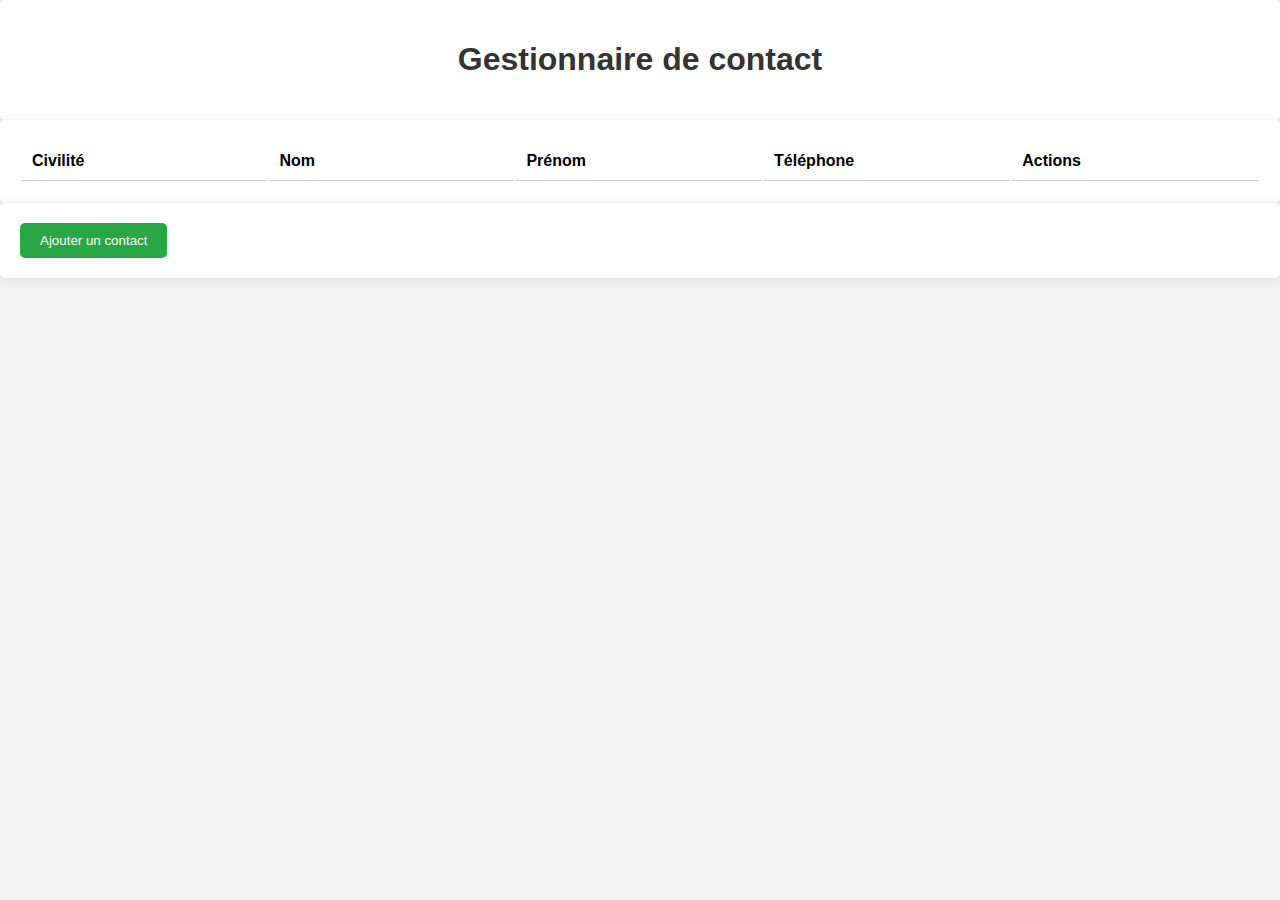
<file: Contact/index.html>
<!DOCTYPE html>
<html lang="en">

<head>
    <meta charset="UTF-8">
    <meta name="viewport" content="width=device-width, initial-scale=1.0">
    <title>Gestionnaire de contact</title>
    <link rel="stylesheet" href="./css/style.css">  
</head>

<body>
    <div>
        <h1>Gestionnaire de contact</h1>
    </div>
    <div id="content">
        <table>
            <thead>
                <tr>
                    <th>Civilité</th>
                    <th>Nom</th>
                    <th>Prénom</th>
                    <th>Téléphone</th>
                    <th>Actions</th>
                </tr>
            </thead>
        </table>
    </div>
    <div>
        <button id="addContact">Ajouter un contact</button>
    </div>
    <div id="popup">
        <div id="popup-content" value="">
            <tr>
                <th>
                    <label for="genre">Civilité</label>
                    <select name="genre" id="genre">
                        <option value="Monsieur">Monsieur</option>
                        <option value="Madame">Madame</option>
                        <option value="Hélicoptère de combat">Hélicoptère de combat</option>
                    </select>
                </th>
                <th>
                    <label for="nom">Nom</label>
                    <input type="text" name="nom" id="nom" placeholder="Nom">
                </th>
                <th>
                    <label for="prenom">Prénom</label>
                    <input type="text" name="prenom" id="prenom" placeholder="Prénom">
                </th>
                <th>
                    <label for="tel">Téléphone</label>
                    <input type="text" name="tel" id="tel" placeholder="Téléphone">
            </tr>
            <button id="add">Ajouter</button>
            <button id="cancel">Annuler</button>
        </div>
    </div>

    <script src="./js/main.js"></script>

</body>

</html>
</file>
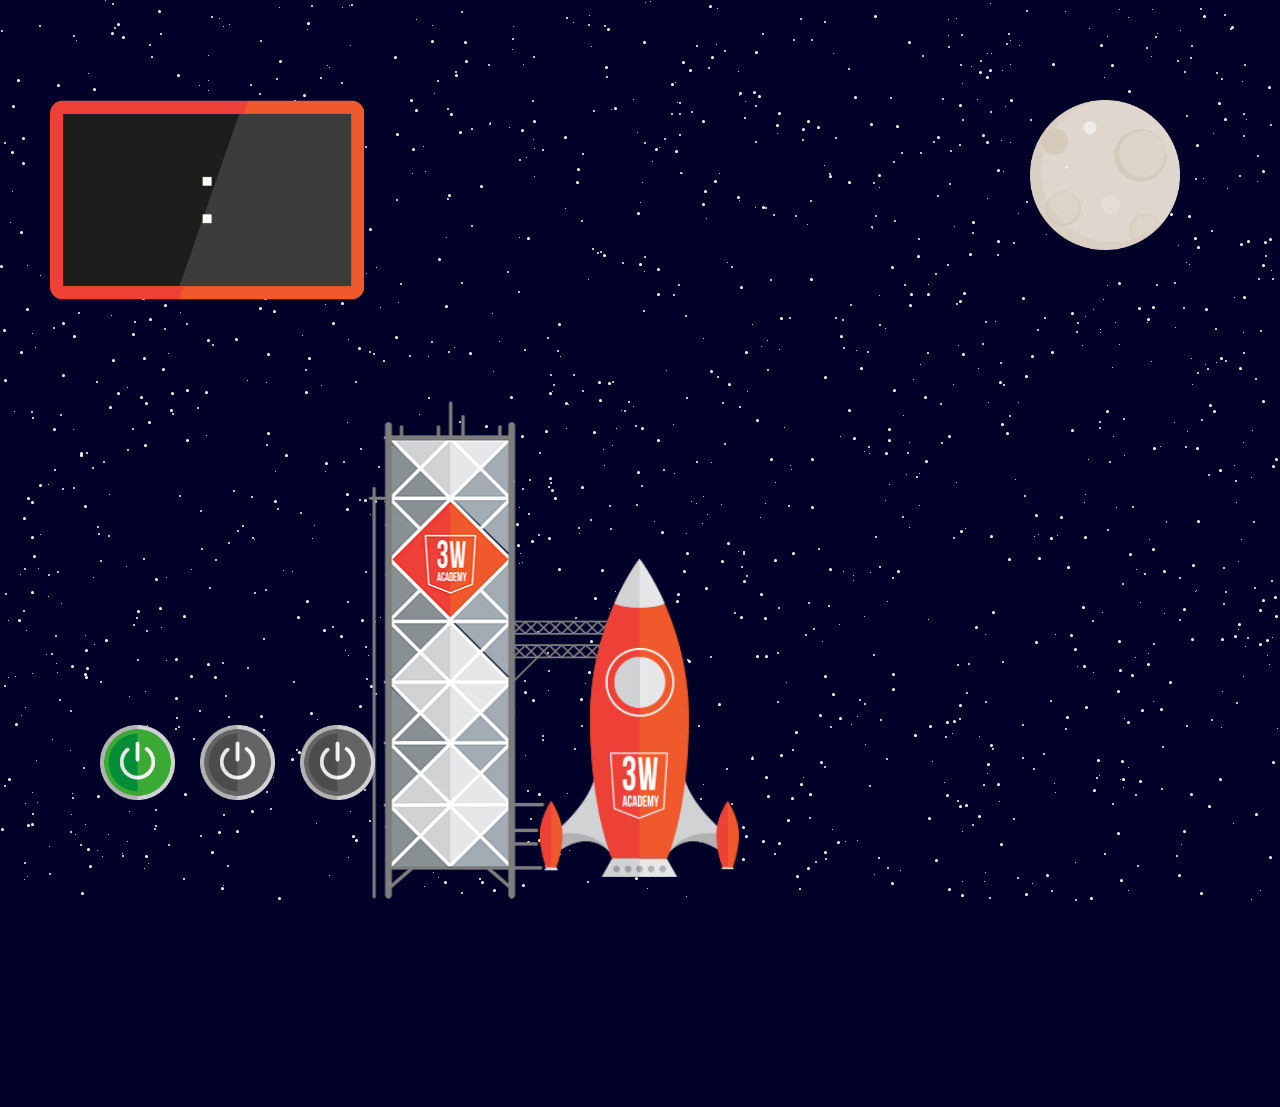
<file: Rocket/index.html>
<!DOCTYPE html>
<html lang="fr">
    <head>
        <meta charset="utf-8">
        <title>Compte à rebours</title>
        <!-- <script src="js/utilities.js"></script> -->
        <link rel="stylesheet" href="css/rocket.css">
    </head>
    <body>
         <main>
            <img id="moon" src="images/fullmoon.png" alt="Fullmoon">
            <aside id="billboard">
                <span></span>
            </aside>
            <img id="launching-ramp" src="images/launching-ramp.png" alt="Launching ramp">
            <img id="firing-button" src="images/firing-button.png" alt="Firing button">
            <img id="stop-firing-button" class="disabled" src="images/cancel-button.png" alt="Firing button">
            <img id="reset-firing-button" class="disabled" src="images/cancel-button.png" alt="Firing button">
            <img id="rocket" src="images/rocket1.png" alt="rocket">
        </main>
        
        <script src="js/main.js"></script>
    </body>
</html>
</file>
<file: Contact/css/style.css>
body {
    font-family: Arial, sans-serif;
    background-color: #f2f2f2;
    margin: 0;
    padding: 0;
}

div {
    padding: 20px;
    background-color: #fff;
    box-shadow: 0 0 10px rgba(0, 0, 0, 0.1);
    border-radius: 5px;
}

h1 {
    color: #333;
    text-align: center;
}

label {
    display: block;
    margin-bottom: 5px;
    font-weight: bold;
}

select,
input[type="text"] {
    width: 100%;
    padding: 10px;
    margin-bottom: 10px;
    border: 1px solid #ccc;
    border-radius: 5px;
    box-sizing: border-box;
}

select {
    appearance: none;
    -webkit-appearance: none;
    -moz-appearance: none;
}

#popup {
    display: none;
    position: fixed;
    top: 50%;
    left: 50%;
    transform: translate(-50%, -50%);
    background-color: rgba(255, 255, 255, 0.9);
    padding: 20px;
    box-shadow: 0 0 20px rgba(0, 0, 0, 0.2);
    border-radius: 10px;
}

#popup-content {
    text-align: center;
}

button {
    padding: 10px 20px;
    background-color: #007bff;
    color: #fff;
    border: none;
    border-radius: 5px;
    cursor: pointer;
}

button:hover {
    background-color: #0056b3;
}

#addContact {
    background-color: #28a745;
}

#content th {
    padding: 10px;
    width: 18vw;
    margin-right: 1vw;
    border-bottom: 1px solid #ccc;
    text-align: left;
}

.del {
    background-color: #dc3545;
    cursor: pointer;
}

.del:hover {
    background-color: #c82333;
}

.edit {
    background-color: #00b30f;
    cursor: pointer;
    margin-right: 10px;
}

.edit:hover {
    background-color: #00840b;
}
</file>
<file: Rocket/css/rocket.css>
body {
    margin: 0;
    overflow: hidden;
    background-size: cover;
    background-repeat: no-repeat;
    background-attachment: fixed;
    background-color: #000028;
}


#moon {
    position: absolute;
    top:100px;
    right:100px;
    width:150px;
}

#firing-button {
    position: absolute;
    left:100px;
    bottom: 100px;
    width:75px;
    height:75px;
    cursor: pointer;
}

#stop-firing-button {
    position: absolute;
    left:200px;
    bottom: 100px;
    width:75px;
    height:75px;
    cursor: pointer;
}

#reset-firing-button {
    position: absolute;
    left:300px;
    bottom: 100px;
    width:75px;
    height:75px;
    cursor: pointer;
}

.disabled {
    filter:grayscale(100%);
    cursor: default;
}

#billboard {
    position: absolute;
    left:50px;
    top:100px;
    width: 314px;
    height: 200px;
    background-image: url('../images/billboard.png');
    background-size: auto 100%;
    background-repeat: no-repeat;
}

#billboard span {
    display: inline-block;
    width: 100px;
    height: 170px;
    position: absolute;
    right: 30px;
    top: 15px;
    
    font-size: 5rem;
    line-height: 170px;
    color: white;  
}

#launching-ramp {
    position: absolute;
    bottom:0;
    left: 50%;
    transform: translate(calc(-50% - 150px));
}

#rocket {
    position: absolute;
    bottom:-207px;
    width:200px;
    left: 50%;
    transform: translate(-50%);
    transition: bottom 20s ease, left 15s, transform 5s 1s;
}

#rocket.tookOff {
    bottom: 2000px;
    left: 75%;
    transform: rotate(30deg) scale(0.5);
}

.star {
    position: absolute;
    background-color: #fff;
    border-radius: 50%;
    z-index:-1;
}

.star.tiny {
    width: 1px;
    height: 1px;
}

.star.normal {
    width: 2px;
    height: 2px;
}

.star.big {
    width: 3px;
    height: 3px;
}
</file>
